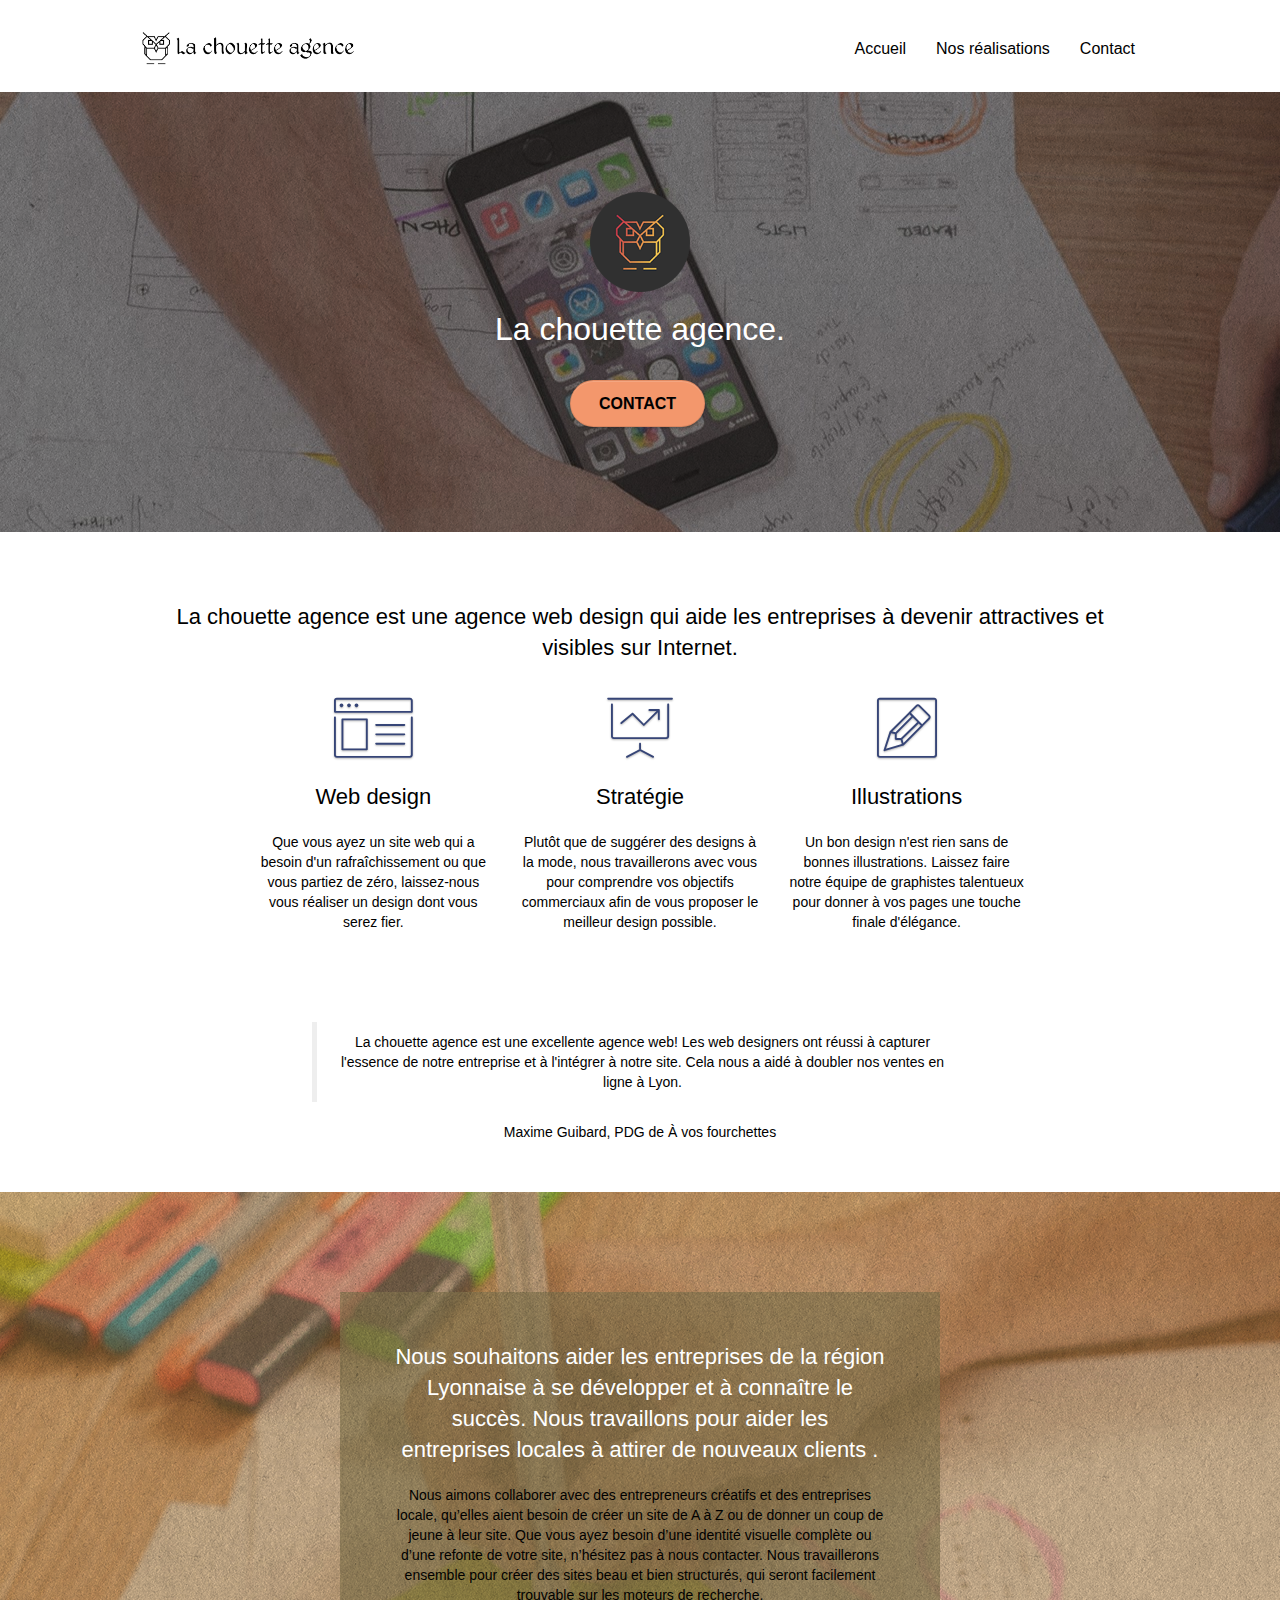
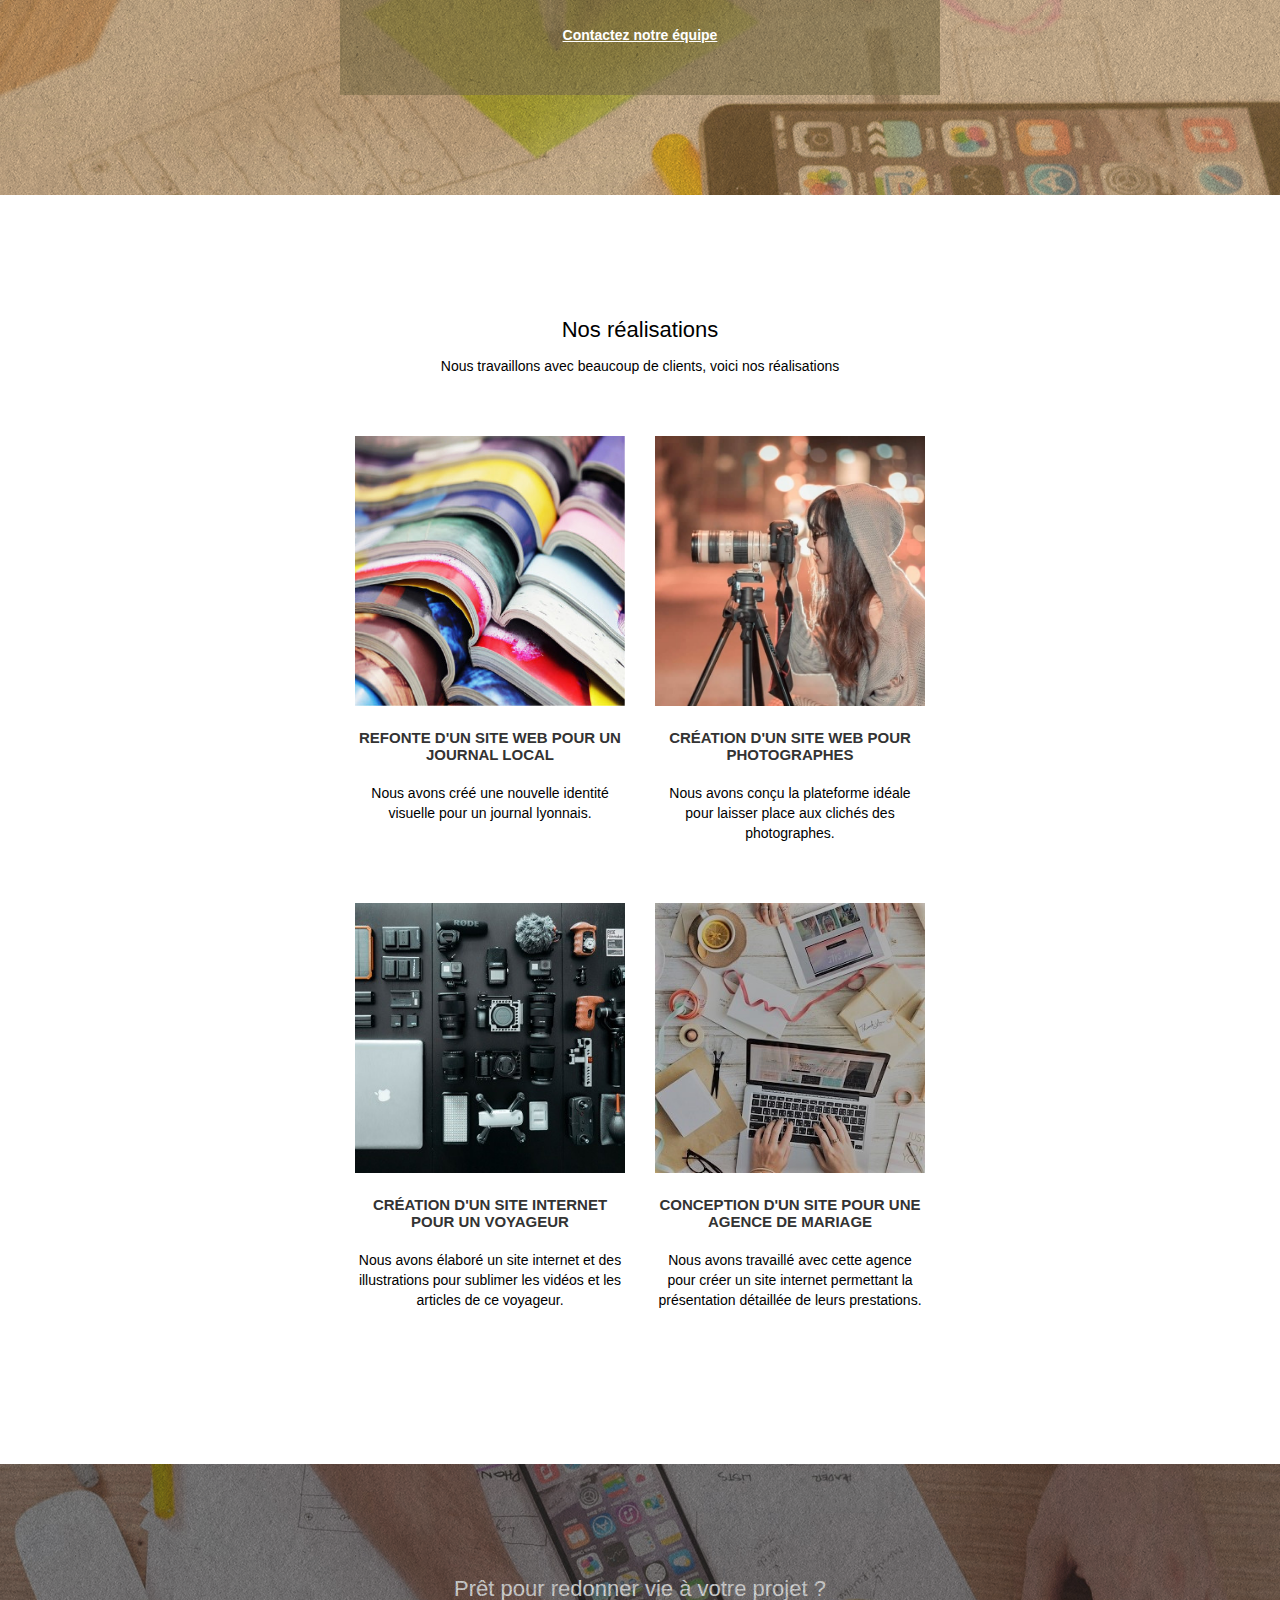
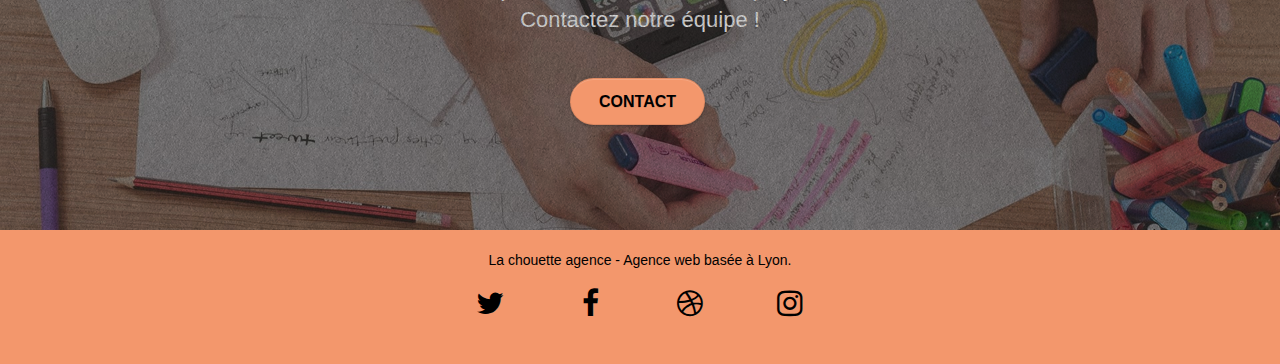
<file: index.html>
<!doctype html>
<html lang="fr">
<head>
    <meta charset="utf-8">
    <meta name="keywords" content="La chouette agence,entrprise web, Lyon,webdesign, site vitrine, site e-commerce, communication web">
    <meta name="description" content="La chouette agence, entreprise de webdesign basée à Lyon est là pour vous épauler dans votre communication web, votre référencement ou votre projet internet ">
    <meta name="viewport" content="width=device-width, initial-scale=1.0, viewport-fit=cover">
    <meta name="google-site-verification" content="WSuaDlihpGQHMtrTEBMUgXHEHr2OtljiSNyJX5euG9A" />
    
	<!-- Twitter Card -->
	<meta name="twitter:card" content="summary" />
	<meta name="twitter:title" content="La chouette agence, webdesign à Lyon" />
	<meta name="twitter:description" content="Entreprise de webdesign basée à Lyon" />
	<!-- Open Graph -->
	<meta property="og:title" content="La chouette agence, webdesign à Lyon" />
	<meta property="og:description" content="Entreprise de webdesign basée à Lyon" />
	<meta property="og:type" content="website" />
	<meta property="og:url" content="https://nico59300.github.io/NicolasLuez_4_08082021/" />
	<meta property="og:image" content="https://nico59300.github.io/NicolasLuez_4_08082021/img/logo.png" />
	
	<link rel="shortcut icon" type="image/png" href="favicon.jpg">
    
	<link rel="stylesheet" type="text/css" href="./css/bootstrap-min.css">
	<link rel="stylesheet" type="text/css" href="./css/font-awesome-min.css">
	<link rel="stylesheet" type="text/css" href="./css/et-line-min.css">
	<link rel="stylesheet" type="text/css" href="style.css">
    
	<script src="./js/jquery-2.1.0-min.js" defer></script>
	<script src="./js/bootstrap-min.js" defer></script>
	<script src="./js/blocs-min.js" defer></script>
	<script src="./js/jquery.touchSwipe-min.js" defer></script>
	<script src="./js/gmaps-min.js" defer></script>

    <title>La Chouette Agence, entreprise web basée à lyon</title>

    
<!-- Analytics -->
 <!-- Global site tag (gtag.js) - Google Analytics -->
<script async src="https://www.googletagmanager.com/gtag/js?id=G-4Q0X89YGVR"></script>
<script>
  window.dataLayer = window.dataLayer || [];
  function gtag(){dataLayer.push(arguments);}
  gtag('js', new Date());

  gtag('config', 'G-4Q0X89YGVR');
</script>
<!-- Analytics END -->
    
</head>
<body>
<!-- Principal conteneur -->
<div class="page-container">
    
<!-- bloc-0 -->
<header class="bloc bgc-white l-bloc " id="bloc-0">
	<div class="container bloc-sm">

		<nav class="navbar row">
			<div class="navbar-header">
				<a class="navbar-brand" href="index.html"><img src="img/la-chouette-agence.png" alt="Logo de l'entreprise la chouette agence de lyon" title="Logo de l'entreprise la chouette agence de lyon" height="40" /></a>
				<button id="nav-toggle" type="button" class="ui-navbar-toggle navbar-toggle" data-toggle="collapse" data-target=".navbar-1">
					<span class="sr-only">Toggle navigation</span><span class="icon-bar"></span><span class="icon-bar"></span><span class="icon-bar"></span>
				</button>
			</div>
			<div class="collapse navbar-collapse navbar-1 special-dropdown-nav">
				<ul class="site-navigation nav navbar-nav">
					<li>
						<a href="index.html">Accueil</a>
					</li>
					<li>
						<a href="index.html#works">Nos réalisations</a>
					</li>
					<li>
						<a href="contact.html">Contact</a>
					</li>
				</ul>
			</div>
		</nav>
	</div>
</header>
<!-- bloc-0 END -->

<main>
	<!-- bloc-1-presentation -->
	<section class="bloc bgc-dark-slate-blue bg-banniere d-bloc bg-t-edge bloc-bg-texture texture-paper b-parallax" id="bloc-1-hero">
		<div class="container bloc-lg">
			<div class="row tight-width-whitespace">
				<div class="col-sm-12">
					<img src="img/logo.png" class="center-block image-resize-mode" width="100" alt="Logo, La chouette agence, agence web design, lyon" title="Logo la chouette agence" />
					<h1 class="text-center hero-bloc-text tc-white ">
						La chouette agence.
					</h1>
					<div class="text-center">
						<a href="contact.html" class="btn btn-lg btn-clean btn-rd cta-hero btn-atomic-tangerine" id="cta-hero">Contact</a>
					</div>
				</div>
			</div>
		</div>
	</section>
	<!-- bloc-1-presentation END -->

	<!-- bloc-2-services -->
	<section class="bloc bgc-white l-bloc" id="bloc-2-services">
		<div class="container bloc-md">
			<div class="row">
				<div class="col-sm-12 text-center">
					<h2>La chouette agence est une agence web design qui aide les entreprises à devenir attractives et visibles sur Internet.</h2>
				</div>
			</div>
			<div class="row voffset-lg med-width-whitespace">
				<div class="col-sm-4">
					<div class="text-center">
						<span class="et-icon-browser sm-shadow icon-dark-slate-blue icons icon-lg"></span>
					</div>
					<h2 class="mg-md text-center">
						Web design
					</h2>
					<p class="text-center ">
						Que vous ayez un site web qui a besoin d'un rafraîchissement ou que vous partiez de zéro, laissez-nous vous réaliser un design dont vous serez fier.
					</p>
				</div>
				<div class="col-sm-4">
					<div class="text-center">
						<span class="et-icon-presentation sm-shadow icon-dark-slate-blue icons icon-lg"></span>
					</div>
					<h2 class="mg-md text-center">
						Stratégie
					</h2>
					<p class="text-center ">
						Plutôt que de suggérer des designs à la mode, nous travaillerons avec vous pour comprendre vos objectifs commerciaux afin de vous proposer le meilleur design possible.<br>
					</p>
				</div>
				<div class="col-sm-4">
					<div class="text-center">
						<span class="et-icon-edit sm-shadow icon-dark-slate-blue icons icon-lg"></span>
					</div>
					<h2 class="mg-md text-center">
						Illustrations
					</h2>
					<p class="text-center ">
						Un bon design n'est rien sans de bonnes illustrations. Laissez faire notre équipe de graphistes talentueux pour donner à vos pages une touche finale d'élégance.
					</p>
				</div>
			</div>
			<div class="row voffset-lg voffset">
				<div class="col-xs-12 col-md-8 col-md-offset-2 text-center">
					<figure>
						<blockquote>
							<p>
								La chouette agence est une excellente agence web! 
								Les web designers ont réussi à capturer l'essence de notre entreprise et à l'intégrer à notre site.
								Cela nous a aidé à doubler nos ventes en ligne à Lyon.
							</p>
						</blockquote>
						<figcaption>Maxime Guibard, PDG de À vos fourchettes</figcaption>
					</figure>
				</div>
			</div>
		</div>
	</section>
	<!-- bloc-2-services END -->

	<!-- bloc-3-what-i-do -->
	<section class="bloc tc-white bgc-atomic-tangerine bg-presentation d-bloc bloc-bg-texture texture-paper b-parallax" id="bloc-3-what-i-do">
		<div class="container bloc-lg">
			<div class="row tight-width-whitespace black-background">
				<div class="col-sm-12">
					<h2 class="mg-md text-center tc-white">
						Nous souhaitons aider les entreprises de la région Lyonnaise à se développer et à connaître le succès. Nous travaillons pour aider les entreprises locales à attirer de nouveaux clients .<br>
					</h2>
					<p class="text-center white">
						Nous aimons collaborer avec des entrepreneurs créatifs et des entreprises locale, qu’elles aient besoin de créer un site de A à Z ou de donner un coup de jeune à leur site. Que vous ayez besoin d’une identité visuelle complète ou d’une refonte de votre site, n’hésitez pas à nous contacter. Nous travaillerons ensemble pour créer des sites beau et bien structurés, qui seront facilement trouvable sur les moteurs de recherche. <br><br><a class="ltc-white bold-link" href="contact.html">Contactez notre équipe</a><br>
					</p>
				</div>
			</div>
		</div>
	</section>
	<!-- bloc-3-what-i-do END -->

	<!-- bloc-4-portfolio -->
	<section class="bloc bgc-white bg-repeat l-bloc" id="bloc-4-portfolio">
		<div class="container bloc-lg" >
			
			<div class="row">
				<div class="col-sm-12 text-center">
					<h2 id="works">Nos réalisations</h2>
					<p>Nous travaillons avec beaucoup de clients, voici nos réalisations</p>
				</div>
			</div>
			<div class="row tight-width-whitespace portfolio-row">
				<article class="col-sm-6">
					<a href="#" data-lightbox="img/1.jpg" data-gallery-id="gallery-1" data-caption="Refonte d'un site web pour un journal local" data-frame="snapshot-lb"><img src="img/1.jpg" alt="image illustration, Refonte d'un site web pour un journal local à Lyon" title="Refonte d'un site web pour un journal local à Lyon " class="img-responsive portfolio-thumb" /></a>
					<h3 class="mg-md text-center">
						Refonte d'un site web pour un journal local
					</h3>
					<p class="text-center">
						Nous avons créé une nouvelle identité visuelle pour un journal lyonnais.
					</p>
				</article>
				<article class="col-sm-6">
					<a href="#" data-lightbox="img/2.jpg" data-gallery-id="gallery-1" data-caption="Création d'un site web pour photographes" data-frame="snapshot-lb"><img src="img/2.jpg" class="img-responsive portfolio-thumb" alt="image illustration, création d'un site web pour photographes" title="Création d'un site web pour photographes" /></a>
					<h3 class="mg-md text-center">
						Création d'un site web pour photographes
					</h3>
					<p class="text-center">
						Nous avons conçu la plateforme idéale pour laisser place aux clichés des photographes.
					</p>
				</article>
			</div>
			<div class="row tight-width-whitespace portfolio-row">
				<article class="col-sm-6">
					<a href="#" data-lightbox="img/3.jpg" data-gallery-id="gallery-1" data-caption="Création d'un site internet pour un voyageur" data-frame="snapshot-lb"><img src="img/3.jpg" class="img-responsive portfolio-thumb" alt="image illustration, Création d'un site web pour voyageur" title="Création d'un site web pour voyageur"/></a>
					<h3 class="mg-md text-center">
						Création d'un site internet pour un voyageur
					</h3>
					<p class="text-center">
						Nous avons élaboré un site internet et des illustrations pour sublimer les vidéos et les articles de ce voyageur.
					</p>
				</article>
				<article class="col-sm-6">
					<a href="#" data-lightbox="img/4.jpeg" data-gallery-id="gallery-1" data-caption="Conception d'un site pour une agence de mariage" data-frame="snapshot-lb"><img src="img/4.jpeg" class="img-responsive portfolio-thumb" alt="image illustration, Création d'un site web pour agence de mariage" title="Création d'un site web pour agence de mariage" /></a>
					<h3 class="mg-md text-center">
						Conception d'un site pour une agence de mariage
					</h3>
					<p class="text-center">
						Nous avons travaillé avec cette agence pour créer un site internet permettant la présentation détaillée de leurs prestations.
					</p>
				</article>
			</div>
		</div>
	</section>
	<!-- bloc-4-portfolio END -->

	<!-- bloc-5-cta -->
	<section class="bloc bgc-dark-slate-blue bg-banniere d-bloc bloc-bg-texture texture-paper" id="bloc-5-cta">
		<div class="container bloc-lg">
			<div class="row">
				<h2 class="mg-md text-center tc-white">
					Prêt pour redonner vie à votre projet ?<br>Contactez notre équipe !
				</h2>
				<div class="col-sm-12 text-center">
					<a href="contact.html" class="btn btn-atomic-tangerine btn-clean btn-rd btn-lg cta-hero">Contact</a>
				</div>
			</div>
		</div>
	</section>
	<!-- bloc-5-cta END -->

	<!-- ScrollToTop Button -->
	<a class="bloc-button btn btn-d scrollToTop" onclick="scrollToTarget('1')"><span class="fa fa-chevron-up"></span></a>
	<!-- ScrollToTop Button END-->
</main>

<!-- Footer - bloc-8 -->
<footer class="bloc bgc-atomic-tangerine d-bloc" id="bloc-8">
	<div class="container bloc-sm">
		<div class="row">
			<div class="col-sm-12">
				<p class="text-center black">
					La chouette agence - Agence web basée à Lyon.<br>
				</p>
				<div class="row row-no-gutters social-container">
					<div class="col-sm-3">
						<div class="text-center">
							<a class="social" href="https://twitter.com/?lang=fr" aria-label="twitter"><span class="fa fa-twitter icon-md"></span></a>
						</div>
					</div>
					<div class="col-sm-3">
						<div class="text-center">
							<a class="social" href="https://fr-fr.facebook.com/" aria-label="facebook"><span class="fa fa-facebook icon-md"></span></a>
						</div>
					</div>
					<div class="col-sm-3">
						<div class="text-center">
							<a class="social" href="https://dribbble.com/" aria-label="dribble"><span class="fa fa-dribbble icon-md"></span></a>
						</div>
					</div>
					<div class="col-sm-3">
						<div class="text-center">
							<a class="social" href="https://www.instagram.com/?hl=fr" aria-label="instagram"><span class="fa fa-instagram icon-md"></span></a>
						</div>
					</div>
				</div>
			</div>
		</div>
	</div>
</footer>
<!-- Footer - bloc-8 END -->

</div>
<!-- Principal conteneur END -->
    

</body>
</html>
</file>
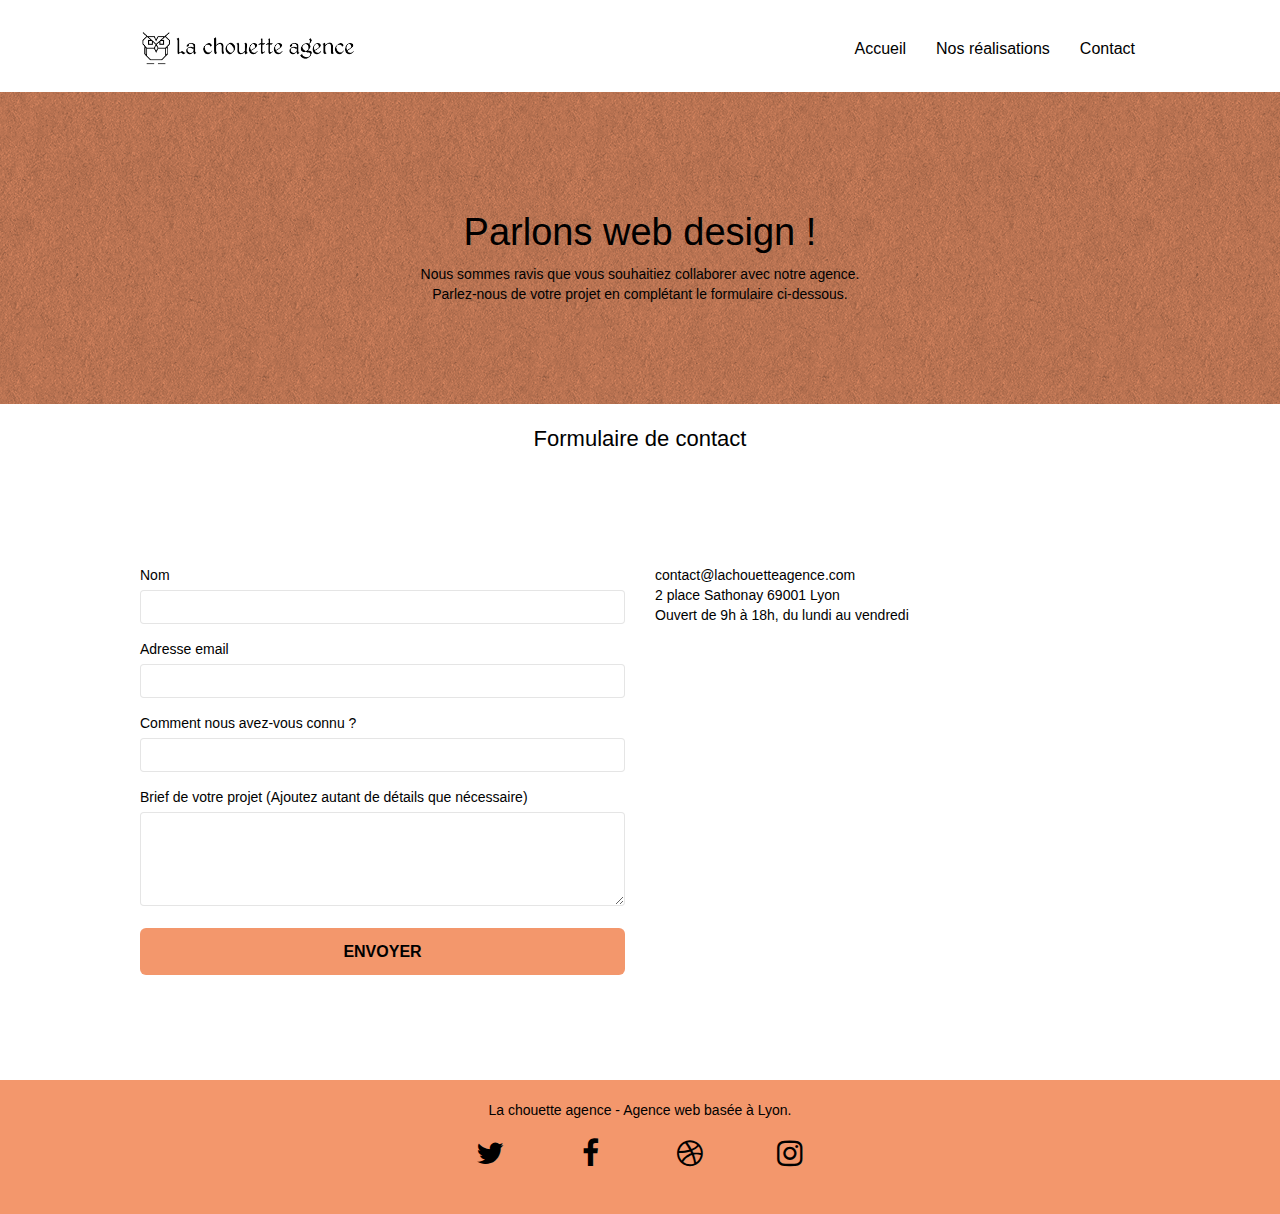
<file: contact.html>
<!doctype html>
<html lang="fr">
<head>
    <meta charset="utf-8">
    <meta name="keywords" content="La chouette agence,entreprise web design, Lyon, page contact, contactez-nous">
    <meta name="description" content="Contactez votre agence web, la chouette agence, basée à Lyon">
    <meta name="viewport" content="width=device-width, initial-scale=1.0, viewport-fit=cover">
    
	<!-- Twitter Card data -->
	<meta name="twitter:card" content="summary" />
	<meta name="twitter:title" content="Contactez-nous ! La chouette agence, webdesign à Lyon" />
	<meta name="twitter:description" content="Contactez la chouette entreprise de webdesign Lyon" />
	<!-- Open Graph data -->
	<meta property="og:title" content="Contactez-nous ! La chouette agence, webdesign à Lyon" />
	<meta property="og:description" content="Contactez la chouette agence, entreprise de webdesign à Lyon" />
	<meta property="og:type" content="website" />
	<meta property="og:url" content="https://nico59300.github.io/NicolasLuez_4_08082021/contact.html" />
	<meta property="og:image" content="https://nico59300.github.io/NicolasLuez_4_08082021/img/logo.png" />
	
	<link rel="shortcut icon" type="image/png" href="favicon.jpg">
    
	<link rel="stylesheet" type="text/css" href="./css/bootstrap-min.css">
	<link rel="stylesheet" type="text/css" href="./css/font-awesome-min.css">
	<link rel="stylesheet" type="text/css" href="./css/et-line-min.css">
	<link rel="stylesheet" type="text/css" href="style.css">
	
    
	<script src="./js/jquery-2.1.0-min.js" defer></script>
	<script src="./js/bootstrap-min.js" defer></script>
	<script src="./js/blocs-min.js" defer></script>
	<script src="./js/jqBootstrapValidation-min.js" defer></script>
	<script src="./js/formHandler-min.js" defer></script>

    <title>Contactez votre Agence web la chouette agence</title>

    
<!-- Analytics -->
 
<!-- Analytics END -->
    
</head>
<body>
<!-- Principal conteneur -->
<div class="page-container">
    
<!-- bloc-0 -->
<header class="bloc bgc-white l-bloc " id="bloc-0">
	<div class="container bloc-sm">
		<nav class="navbar row">
			<div class="navbar-header">
				<a class="navbar-brand" href="index.html"><img src="img/la-chouette-agence.png" alt="atlanta web design logo" height="40" /></a>
				<button id="nav-toggle" type="button" class="ui-navbar-toggle navbar-toggle" data-toggle="collapse" data-target=".navbar-1">
					<span class="sr-only">Toggle navigation</span><span class="icon-bar"></span><span class="icon-bar"></span><span class="icon-bar"></span>
				</button>
			</div>
			<div class="collapse navbar-collapse navbar-1 special-dropdown-nav">
				<ul class="site-navigation nav navbar-nav">
					<li>
						<a href="index.html">Accueil</a>
					</li>
					<li>
						<a href="index.html#works">Nos réalisations</a>
					</li>
					<li>
						<a href="contact.html">Contact</a>
					</li>
				</ul>
			</div>
		</nav>
	</div>
</header>
<!-- bloc-0 END -->

<!-- bloc-6 -->
<section class="bloc bg-repeat bgc-atomic-tangerine d-bloc bloc-bg-texture texture-paper" id="bloc-6">
	<div class="container bloc-lg">
		<div class="row">
			<div class="col-sm-12">
				<h1 class="text-center hero-bloc-text tc-black">
					Parlons web design !
				</h1>
				<p class="text-center mg-lg tc-black tight-width-whitespace">
					Nous sommes ravis que vous souhaitiez collaborer avec notre agence.<br>
					Parlez-nous de votre projet en complétant le formulaire ci-dessous.
				</p>
			</div>
		</div>
	</div>
</section>
<!-- bloc-6 END -->

<!-- bloc-7 -->
<section class="bloc bgc-white l-bloc" id="bloc-7">
	<h2 class="text-center">Formulaire de contact</h2>
	<div class="container bloc-lg">
		<div class="row">
			<div class="col-sm-6">
				<form id="form_1" novalidate>
					<div class="form-group">
						<label for="name">
							Nom
						</label>
						<input type="text" id="name" name="nom"  class="form-control" required />
					</div>
					<div class="form-group">
						<label for="email">
							Adresse email
						</label>
						<input id="email" name="email" class="form-control" type="email" required />
					</div>
					<div class="form-group">
						<label for="input_504">
							Comment nous avez-vous connu ?
						</label>
						<input class="form-control" type="text" required id="input_504" name="comment"/>
					</div>
					<div class="form-group">
						<label for="message">
							Brief de votre projet (Ajoutez autant de détails que nécessaire)<br>
						</label><textarea id="message" name="message" class="form-control" rows="4" cols="50" required></textarea>
					</div> 
					<button class="bloc-button btn btn-lg btn-block cta-hero btn-atomic-tangerine" type="submit">
						Envoyer
					</button>
				</form>
			</div>
			<div class="col-sm-6">
				<p>
					contact@lachouetteagence.com<br>2 place Sathonay 69001 Lyon<br>Ouvert de 9h à 18h, du lundi au vendredi<br>
				</p>
			</div>
		</div>
	</div>
</section>
<!-- bloc-7 END -->

<!-- ScrollToTop Button -->
<a class="bloc-button btn btn-d scrollToTop" onclick="scrollToTarget('1')"><span class="fa fa-chevron-up"></span></a>
<!-- ScrollToTop Button END-->


<!-- Footer - bloc-8 -->
<footer class="bloc bgc-atomic-tangerine d-bloc" id="bloc-8">
	<div class="container bloc-sm">
		<div class="row">
			<div class="col-sm-12">
				<p class="text-center black">
					La chouette agence - Agence web basée à Lyon.<br>
				</p>
				<div class="row row-no-gutters social-container">
					<div class="col-sm-3">
						<div class="text-center">
							<a class="social" href="https://twitter.com/?lang=fr" aria-label="twitter"><span class="fa fa-twitter icon-md"></span></a>
						</div>
					</div>
					<div class="col-sm-3">
						<div class="text-center">
							<a class="social" href="https://fr-fr.facebook.com/" aria-label="facebook"><span class="fa fa-facebook icon-md"></span></a>
						</div>
					</div>
					<div class="col-sm-3">
						<div class="text-center">
							<a class="social" href="https://dribbble.com/" aria-label="dribble"><span class="fa fa-dribbble icon-md"></span></a>
						</div>
					</div>
					<div class="col-sm-3">
						<div class="text-center">
							<a class="social" href="https://www.instagram.com/?hl=fr" aria-label="instagram"><span class="fa fa-instagram icon-md"></span></a>
						</div>
					</div>
				</div>
			</div>
		</div>
	</div>
</footer>
<!-- Footer - bloc-8 END -->

</div>
<!-- Principal conteneur END -->
    

</body>
</html>
</file>
<file: css/et-line-min.css>
@font-face{font-family:et-line;src:url(../fonts/et-line.eot);src:url(../fonts/et-line.eot?#iefix) format('embedded-opentype'),url(../fonts/et-line.woff) format('woff'),url(../fonts/et-line.ttf) format('truetype'),url(../fonts/et-line.svg#et-line) format('svg');font-weight:400;font-style:normal}.et-icon-adjustments,.et-icon-alarmclock,.et-icon-anchor,.et-icon-aperture,.et-icon-attachment,.et-icon-bargraph,.et-icon-basket,.et-icon-beaker,.et-icon-bike,.et-icon-book-open,.et-icon-briefcase,.et-icon-browser,.et-icon-calendar,.et-icon-camera,.et-icon-caution,.et-icon-chat,.et-icon-circle-compass,.et-icon-clipboard,.et-icon-clock,.et-icon-cloud,.et-icon-compass,.et-icon-desktop,.et-icon-dial,.et-icon-document,.et-icon-documents,.et-icon-download,.et-icon-dribbble,.et-icon-edit,.et-icon-envelope,.et-icon-expand,.et-icon-facebook,.et-icon-flag,.et-icon-focus,.et-icon-gears,.et-icon-genius,.et-icon-gift,.et-icon-global,.et-icon-globe,.et-icon-googleplus,.et-icon-grid,.et-icon-happy,.et-icon-hazardous,.et-icon-heart,.et-icon-hotairballoon,.et-icon-hourglass,.et-icon-key,.et-icon-laptop,.et-icon-layers,.et-icon-lifesaver,.et-icon-lightbulb,.et-icon-linegraph,.et-icon-linkedin,.et-icon-lock,.et-icon-magnifying-glass,.et-icon-map,.et-icon-map-pin,.et-icon-megaphone,.et-icon-mic,.et-icon-mobile,.et-icon-newspaper,.et-icon-notebook,.et-icon-paintbrush,.et-icon-paperclip,.et-icon-pencil,.et-icon-phone,.et-icon-picture,.et-icon-pictures,.et-icon-piechart,.et-icon-presentation,.et-icon-pricetags,.et-icon-printer,.et-icon-profile-female,.et-icon-profile-male,.et-icon-puzzle,.et-icon-quote,.et-icon-recycle,.et-icon-refresh,.et-icon-ribbon,.et-icon-rss,.et-icon-sad,.et-icon-scissors,.et-icon-scope,.et-icon-search,.et-icon-shield,.et-icon-speedometer,.et-icon-strategy,.et-icon-streetsign,.et-icon-tablet,.et-icon-target,.et-icon-telescope,.et-icon-toolbox,.et-icon-tools,.et-icon-tools-2,.et-icon-trophy,.et-icon-tumblr,.et-icon-twitter,.et-icon-upload,.et-icon-video,.et-icon-wallet,.et-icon-wine{font-family:et-line;speak:none;font-style:normal;font-weight:400;font-variant:normal;text-transform:none;line-height:1;-webkit-font-smoothing:antialiased;-moz-osx-font-smoothing:grayscale;display:inline-block}.et-icon-mobile:before{content:"\e000"}.et-icon-laptop:before{content:"\e001"}.et-icon-desktop:before{content:"\e002"}.et-icon-tablet:before{content:"\e003"}.et-icon-phone:before{content:"\e004"}.et-icon-document:before{content:"\e005"}.et-icon-documents:before{content:"\e006"}.et-icon-search:before{content:"\e007"}.et-icon-clipboard:before{content:"\e008"}.et-icon-newspaper:before{content:"\e009"}.et-icon-notebook:before{content:"\e00a"}.et-icon-book-open:before{content:"\e00b"}.et-icon-browser:before{content:"\e00c"}.et-icon-calendar:before{content:"\e00d"}.et-icon-presentation:before{content:"\e00e"}.et-icon-picture:before{content:"\e00f"}.et-icon-pictures:before{content:"\e010"}.et-icon-video:before{content:"\e011"}.et-icon-camera:before{content:"\e012"}.et-icon-printer:before{content:"\e013"}.et-icon-toolbox:before{content:"\e014"}.et-icon-briefcase:before{content:"\e015"}.et-icon-wallet:before{content:"\e016"}.et-icon-gift:before{content:"\e017"}.et-icon-bargraph:before{content:"\e018"}.et-icon-grid:before{content:"\e019"}.et-icon-expand:before{content:"\e01a"}.et-icon-focus:before{content:"\e01b"}.et-icon-edit:before{content:"\e01c"}.et-icon-adjustments:before{content:"\e01d"}.et-icon-ribbon:before{content:"\e01e"}.et-icon-hourglass:before{content:"\e01f"}.et-icon-lock:before{content:"\e020"}.et-icon-megaphone:before{content:"\e021"}.et-icon-shield:before{content:"\e022"}.et-icon-trophy:before{content:"\e023"}.et-icon-flag:before{content:"\e024"}.et-icon-map:before{content:"\e025"}.et-icon-puzzle:before{content:"\e026"}.et-icon-basket:before{content:"\e027"}.et-icon-envelope:before{content:"\e028"}.et-icon-streetsign:before{content:"\e029"}.et-icon-telescope:before{content:"\e02a"}.et-icon-gears:before{content:"\e02b"}.et-icon-key:before{content:"\e02c"}.et-icon-paperclip:before{content:"\e02d"}.et-icon-attachment:before{content:"\e02e"}.et-icon-pricetags:before{content:"\e02f"}.et-icon-lightbulb:before{content:"\e030"}.et-icon-layers:before{content:"\e031"}.et-icon-pencil:before{content:"\e032"}.et-icon-tools:before{content:"\e033"}.et-icon-tools-2:before{content:"\e034"}.et-icon-scissors:before{content:"\e035"}.et-icon-paintbrush:before{content:"\e036"}.et-icon-magnifying-glass:before{content:"\e037"}.et-icon-circle-compass:before{content:"\e038"}.et-icon-linegraph:before{content:"\e039"}.et-icon-mic:before{content:"\e03a"}.et-icon-strategy:before{content:"\e03b"}.et-icon-beaker:before{content:"\e03c"}.et-icon-caution:before{content:"\e03d"}.et-icon-recycle:before{content:"\e03e"}.et-icon-anchor:before{content:"\e03f"}.et-icon-profile-male:before{content:"\e040"}.et-icon-profile-female:before{content:"\e041"}.et-icon-bike:before{content:"\e042"}.et-icon-wine:before{content:"\e043"}.et-icon-hotairballoon:before{content:"\e044"}.et-icon-globe:before{content:"\e045"}.et-icon-genius:before{content:"\e046"}.et-icon-map-pin:before{content:"\e047"}.et-icon-dial:before{content:"\e048"}.et-icon-chat:before{content:"\e049"}.et-icon-heart:before{content:"\e04a"}.et-icon-cloud:before{content:"\e04b"}.et-icon-upload:before{content:"\e04c"}.et-icon-download:before{content:"\e04d"}.et-icon-target:before{content:"\e04e"}.et-icon-hazardous:before{content:"\e04f"}.et-icon-piechart:before{content:"\e050"}.et-icon-speedometer:before{content:"\e051"}.et-icon-global:before{content:"\e052"}.et-icon-compass:before{content:"\e053"}.et-icon-lifesaver:before{content:"\e054"}.et-icon-clock:before{content:"\e055"}.et-icon-aperture:before{content:"\e056"}.et-icon-quote:before{content:"\e057"}.et-icon-scope:before{content:"\e058"}.et-icon-alarmclock:before{content:"\e059"}.et-icon-refresh:before{content:"\e05a"}.et-icon-happy:before{content:"\e05b"}.et-icon-sad:before{content:"\e05c"}.et-icon-facebook:before{content:"\e05d"}.et-icon-twitter:before{content:"\e05e"}.et-icon-googleplus:before{content:"\e05f"}.et-icon-rss:before{content:"\e060"}.et-icon-tumblr:before{content:"\e061"}.et-icon-linkedin:before{content:"\e062"}.et-icon-dribbble:before{content:"\e063"}
</file>
<file: style.css>
body {
    margin: 0;
    padding: 0;
    background: #FFF;
    overflow-x: hidden;
}

a,
button {
    transition: all .3s ease-in-out;
    outline: none!important;
}

a:hover {
    text-decoration: none;
    cursor: pointer;
}

#page-loading-blocs-notifaction {
    position: fixed;
    top: 0;
    bottom: 0;
    width: 100%;
    z-index: 100000;
    background: #FFFFFF url("img/pageload-spinner.gif") no-repeat center center;
}

.bloc {
    width: 100%;
    clear: both;
    background: 50% 50% no-repeat;
    padding: 0 50px;
    background-size: cover;
    position: relative;
}

.bloc .container {
    padding-left: 0;
    padding-right: 0;
}

.bloc-lg {
    padding: 100px 50px;
}

.bloc-md {
    padding: 50px;
}

.bloc-sm {
    padding: 20px 50px;
}

.bg-center,
.bg-l-edge,
.bg-r-edge,
.bg-t-edge,
.bg-b-edge,
.bg-tl-edge,
.bg-bl-edge,
.bg-tr-edge,
.bg-br-edge,
.bg-repeat {
    background-size: auto!important;
}

.bg-repeat {
    background: repeat;
}

.bg-t-edge {
    background: top no-repeat;
}

.bloc-bg-texture::before {
    content: "";
    background-size: 2px 2px;
    position: absolute;
    top: 0;
    bottom: 0;
    left: 0;
    right: 0;
}

.texture-paper::before {
    background: url("img/texture-paper.png");
    background-size: 280px 280px;
}

.b-parallax {
    background-attachment: fixed;
}

.d-bloc {
    color: rgba(255, 255, 255, .7);
}

.d-bloc button:hover {
    color: rgba(255, 255, 255, .9);
}

.d-bloc .icon-round,
.d-bloc .icon-square,
.d-bloc .icon-rounded,
.d-bloc .icon-semi-rounded-a,
.d-bloc .icon-semi-rounded-b {
    border-color: rgba(255, 255, 255, .9);
}

.d-bloc .divider-h span {
    border-color: rgba(255, 255, 255, .2);
}

.d-bloc .a-btn,
.d-bloc .navbar a,
.d-bloc .navbar-brand,
.d-bloc a .icon-sm,
.d-bloc a .icon-md,
.d-bloc a .icon-lg,
.d-bloc a .icon-xl,
.d-bloc h1 a,
.d-bloc h2 a,
.d-bloc h3 a,
.d-bloc h4 a,
.d-bloc h5 a,
.d-bloc h6 a,
.d-bloc p a {
    color: rgba(255, 255, 255, .6);
}

.d-bloc .a-btn:hover,
.d-bloc .navbar a:hover,
.d-bloc .navbar-brand:hover,
.d-bloc a:hover .icon-sm,
.d-bloc a:hover .icon-md,
.d-bloc a:hover .icon-lg,
.d-bloc a:hover .icon-xl,
.d-bloc h1 a:hover,
.d-bloc h2 a:hover,
.d-bloc h3 a:hover,
.d-bloc h4 a:hover,
.d-bloc h5 a:hover,
.d-bloc h6 a:hover,
.d-bloc p a:hover {
    color: rgba(255, 255, 255, 1);
}

.d-bloc .navbar-toggle .icon-bar {
    background: rgba(255, 255, 255, 1);
}

.d-bloc .btn-wire,
.d-bloc .btn-wire:hover {
    color: rgba(255, 255, 255, 1);
    border-color: rgba(255, 255, 255, 1);
}

.d-bloc .panel {
    color: rgba(0, 0, 0, .5);
}

.d-bloc .panel button:hover {
    color: rgba(0, 0, 0, .7);
}

.d-bloc .panel icon {
    border-color: rgba(0, 0, 0, .7);
}

.d-bloc .panel .divider-h span {
    border-color: rgba(0, 0, 0, .1);
}

.d-bloc .panel .a-btn {
    color: rgba(0, 0, 0, .6);
}

.d-bloc .panel .a-btn:hover {
    color: rgba(0, 0, 0, 1);
}

.d-bloc .panel .btn-wire,
.d-bloc .panel .btn-wire:hover {
    color: rgba(0, 0, 0, .7);
    border-color: rgba(0, 0, 0, .3);
}

.d-bloc .panel,
.l-bloc {
    color: rgba(0, 0, 0, .5);
}

.d-bloc .panel button:hover,
.l-bloc button:hover {
    color: rgba(0, 0, 0, .7);
}

.l-bloc .icon-round,
.l-bloc .icon-square,
.l-bloc .icon-rounded,
.l-bloc .icon-semi-rounded-a,
.l-bloc .icon-semi-rounded-b {
    border-color: rgba(0, 0, 0, .7);
}

.d-bloc .panel .divider-h span,
.l-bloc .divider-h span {
    border-color: rgba(0, 0, 0, .1);
}

.d-bloc .panel .a-btn,
.l-bloc .a-btn,
.l-bloc .navbar a,
.l-bloc .navbar-brand,
.l-bloc a .icon-sm,
.l-bloc a .icon-md,
.l-bloc a .icon-lg,
.l-bloc a .icon-xl,
.l-bloc h1 a,
.l-bloc h2 a,
.l-bloc h3 a,
.l-bloc h4 a,
.l-bloc h5 a,
.l-bloc h6 a,
.l-bloc p a {
    color: rgba(0, 0, 0, .6);
}

.d-bloc .panel .a-btn:hover,
.l-bloc .a-btn:hover,
.l-bloc .navbar a:hover,
.l-bloc .navbar-brand:hover,
.l-bloc a:hover .icon-sm,
.l-bloc a:hover .icon-md,
.l-bloc a:hover .icon-lg,
.l-bloc a:hover .icon-xl,
.l-bloc h1 a:hover,
.l-bloc h2 a:hover,
.l-bloc h3 a:hover,
.l-bloc h4 a:hover,
.l-bloc h5 a:hover,
.l-bloc h6 a:hover,
.l-bloc p a:hover {
    color: rgba(0, 0, 0, 1);
}

.l-bloc .navbar-toggle .icon-bar {
    color: rgba(0, 0, 0, .6);
}

.d-bloc .panel .btn-wire,
.d-bloc .panel .btn-wire:hover,
.l-bloc .btn-wire,
.l-bloc .btn-wire:hover {
    color: rgba(0, 0, 0, .7);
    border-color: rgba(0, 0, 0, .3);
}

.voffset {
    margin-top: 30px;
}

.voffset-lg {
    margin-top: 80px;
}

.row-no-gutters {
    margin-right: 0;
    margin-left: 0;
}

.row.row-no-gutters > [class^="col-"],
.row.row-no-gutters > [class*=" col-"] {
    padding-right: 0;
    padding-left: 0;
}

#bloc-1-hero h1 {
    font-size: 32px;
}

.navbar {
    margin-bottom: 0;
    z-index: 1;
}

.navbar-brand {
    height: auto;
    padding: 3px 15px;
    font-size: 25px;
    font-weight: normal;
    font-weight: 600;
    line-height: 44px;
}

.navbar-brand img {
    max-height: 200px;
    margin: 0 5px 0 0;
    display: inline;
}

.navbar-brand img[src$=svg] {
    min-width: 100px;
}

.nav-center .navbar-brand img {
    margin: 0;
}

.navbar .nav {
    padding-top: 2px;
    margin-right: -16px;
    float: right;
    z-index: 1;
}

.nav > li {
    float: left;
    margin-top: 4px;
    font-size: 16px;
}

.navbar-nav .open .dropdown-menu > li > a {
    text-align: inherit;
}

.nav > li a:hover,
.nav > li a:focus {
    background: transparent;
}

.navbar-toggle {
    margin: 10px 10px 0 0;
    border: 0px;
}

.navbar-toggle:hover {
    background: transparent!important;
}

.navbar-toggle .icon-bar {
    background-color: rgba(0, 0, 0, .5);
    width: 26px;
}

.nav-invert .navbar .nav {
    float: left;
}

.nav-invert .navbar-header,
.nav-invert .navbar-brand {
    float: right;
    position: relative;
    z-index: 2;
}

@media (min-width: 768px) {
    .site-navigation {
        position: absolute;
        top: 50%;
        right: 20px;
        transform: translate(0, -50%);
        transform: translateY(-50%);
    }
    .nav > li .dropdown-menu a,
    .nav > li .dropdown-menu a:hover {
        color: #484848;
    }
    .nav-invert .site-navigation {
        left: 0;
        right: 0;
    }
    .nav-center {
        text-align: center;
    }
    .nav-center .navbar-header {
        width: 100%;
    }
    .nav-center .navbar-header,
    .nav-center .navbar-brand,
    .nav-center .nav > li {
        float: none;
        display: inline-block;
    }
    .nav-center .site-navigation {
        position: relative;
        width: 100%;
        right: 0;
        margin-right: 0px;
        margin-top: 20px;
    }
    .nav-center.mini-nav .navbar-toggle {
        float: none;
        margin: 10px auto 0;
    }
}

.nav > li > .dropdown a {
    background: none!important;
    display: block;
    padding: 14px 15px;
}

nav .caret {
    margin: 0 5px;
}

.dropdown-menu .dropdown-menu {
    top: -8px;
    left: 100%;
}

.dropdown-menu .dropmenu-flow-right {
    top: 100%;
    left: 0;
    margin-left: -1px;
    border-top-left-radius: 0;
    border-top-right-radius: 0;
}

.dropdown-menu .dropdown span {
    border: 4px solid black;
    border-top-color: transparent;
    border-right-color: transparent;
    border-bottom-color: transparent;
    margin: 6px -5px 0 0!important;
    float: right;
}

.mg-md {
    margin-top: 10px;
    margin-bottom: 20px;
}

.mg-lg {
    margin-top: 10px;
    margin-bottom: 40px;
}

.btn {
    margin: 0 5px 5px 0;
}

.btn.pull-right {
    margin: 0 0 5px 5px;
}

.btn-d,
.btn-d:hover,
.btn-d:focus {
    color: #FFF;
    background: rgba(0, 0, 0, .3);
}

button {
    outline: none!important;
}

.btn-rd {
    border-radius: 40px;
}

.btn-clean {
    border: 1px solid rgba(0, 0, 0, .08);
    border-bottom-color: rgba(0, 0, 0, .1);
    text-shadow: 0 1px 0 rgba(0, 0, 1, .1);
    box-shadow: 0 1px 3px rgba(0, 0, 1, .25), inset 0 1px 0 0 rgba(255, 255, 255, .15);
}

.icon-md {
    font-size: 30px!important;
}

.icon-lg {
    font-size: 60px!important;
}

.sm-shadow {
    text-shadow: 0 1px 2px rgba(0, 0, 0, .3);
}

.panel-sq,
.panel-sq .panel-heading,
.panel-sq .panel-footer {
    border-radius: 0;
}

.panel-rd {
    border-radius: 30px;
}

.panel-rd .panel-heading {
    border-radius: 29px 29px 0 0;
}

.panel-rd .panel-footer {
    border-radius: 0 0 29px 29px;
}

.form-control {
    border-color: rgba(0, 0, 0, .1);
    box-shadow: none;
}

.scrollToTop {
    width: 40px;
    height: 40px;
    position: fixed;
    bottom: 20px;
    right: 20px;
    opacity: 0;
    z-index: 500;
    transition: all .3s ease-in-out;
}

.scrollToTop span {
    margin-top: 6px;
}

.showScrollTop {
    font-size: 14px;
    opacity: 1;
}

a[data-lightbox] {
    position: relative;
    display: block;
    text-align: center;
}

a[data-lightbox]:hover::before {
    content: "+";
    font-family: "HelveticaNeue-Light", "Helvetica Neue Light", "Helvetica Neue", Helvetica, Arial;
    font-size: 32px;
    width: 50px;
    height: 50px;
    margin-left: -25px;
    border-radius: 50%;
    background: rgba(0, 0, 0, .6);
    color: #FFF;
    font-weight: 100;
    z-index: 1;
    position: absolute;
    top: 50%;
    transform: translateY(-50%);
    transform: translateY(-50%);
}

a[data-lightbox]:hover img {
    opacity: 0.6;
    animation-fill-mode: none;
}

#lightbox-modal {
    display: flex;
    align-items: center;
}

#lightbox-modal .modal-dialog {
    width: 90%;
    max-width: 900px;
    margin: 0 auto 0;
}

#lightbox-modal .modal-dialog img {
    max-height: 90vh;
    margin: 0 auto;
}

.lightbox-caption {
    padding: 20px;
    color: #FFF;
    background: rgba(0, 0, 0, .5);
    position: absolute;
    left: 15px;
    right: 15px;
    bottom: 5px;
}

.close-lightbox {
    color: #FFF;
    font-size: 30px;
    position: absolute;
    top: 20px;
    right: 20px;
    z-index: 20;
    background: rgba(0, 0, 0, .5);
    border: none;
    line-height: 30px;
    padding: 0 9px 5px;
    opacity: 0.3;
}

.close-lightbox:hover,
.next-lightbox:hover,
.prev-lightbox:hover {
    opacity: 1.0;
    color: #FFF;
}

.next-lightbox,
.prev-lightbox {
    font-size: 20px;
    color: rgba(255, 255, 255, .9);
    background: rgba(0, 0, 0, .5);
    transition: all .2s ease-in-out;
    position: absolute;
    top: 45%;
    z-index: 1;
    opacity: 0.4;
}

.next-lightbox {
    padding: 6px 8px 1px 13px;
    right: 25px;
}

.prev-lightbox {
    padding: 6px 13px 1px 10px;
    left: 25px;
}

.snapshot-lb .modal-body {
    padding-bottom: 45px;
}

.snapshot-lb .lightbox-caption {
    padding: 0;
    color: rgba(0, 0, 0, .5);
    background: none;
}

h1,
h2,
h3,
h4,
h5,
h6,
p,
label,
figcaption,
.btn,
a {
    font-family: "helvetica";
    font-weight: 400;
    color: black!important;
}

.container {
    max-width: 1000px;
}

.hero-bloc-text {
    font-size: 38px;
}

.hero-bloc-text-sub {
    font-size: 36px;
}

.statement-bloc-text {
    line-height: 26px;
    font-style: italic;
    font-size: 20px;
    text-align: center;
    font-weight: lighter;
    max-width: 520px;
    margin: auto auto auto auto;
}

p {
    font-size: 14px;
}

.tight-width-whitespace {
    max-width: 600px;
    margin: auto auto auto auto;
}

.h1 {
    font-size: 20px;
    font-family: "Open Sans";
}

.cta-hero {
    margin-top: 22px;
    color: #FFFFFF!important;
    text-transform: uppercase;
    padding: 12px 28px 12px 28px;
    font-size: 16px;
    font-weight: 700;
}

a.social {
    display: inline-block;
    min-width: 48px;
    min-height: 48px;
    margin: 8px;
}

a.social:hover span {
    color: grey;
}

a[href="contact.html"] {
    color: black;
}



h2 {
    font-size: 22px;
    line-height: 1.4em;
}

h2.tc-white {
    color: white!important;
}

h3 {
    font-size: 15px;
    text-transform: uppercase;
    font-weight: 700;
    color: #333333!important;
}

.med-width-whitespace {
    max-width: 800px;
    margin: auto auto auto auto;
    box-shadow: 0px 0px 0px #000000;
}

h1 {
    color: white!important;
}

h4 {
    color: #333333!important;
}

.icons {
    margin-bottom: 14px;
    margin-top: 24px;
}
.social-container {
    max-width: 400px;
    margin: auto;
}

p.black, a.social > span{
    color: black!important;
}

.portfolio-thumb {
    margin-bottom: 24px;
    width: 100%;
}

.portfolio-row {
    margin-bottom: 44px;
    margin-top: 50px;
}

.avatar {
    box-shadow: 0px 4px 9px rgba(0, 0, 0, 0.3);
}

.black-background {
    background-color: rgba(165, 147, 99, 0.7);
    padding: 40px 40px 40px 40px;
}

.bold-link {
    font-weight: 900;
    text-decoration: underline!important;
}

.bgc-white {
    background-color: #FFFFFF;
}

.bgc-dark-slate-blue {
    background-color: #364577;
}

.bgc-atomic-tangerine {
    background-color: #F3976C;
}

.tc-black {
    color: black!important;
}

.btn-atomic-tangerine {
    background: #F3976C;
    color: black!important;
}

.btn-atomic-tangerine:hover {
    background: #c27956!important;
    color: #FFFFFF!important;
}

.ltc-white {
    color: #FFFFFF!important;
}

.ltc-white:hover {
    color: #cccccc!important;
}

.ltc-atomic-tangerine {
    color: #F3976C!important;
}

.ltc-atomic-tangerine:hover {
    color: #c27956!important;
}

.icon-dark-slate-blue {
    color: #364577!important;
    border-color: #364577!important;
}

.bg-banniere {
    background-image: url("img/la-chouette-agence-banniere.jpg");
}

.bg-presentation {
    background-image: url("img/image-de-presentation.jpeg");
}

@media (max-width: 1024px) {
    .bloc {
        padding-left: 20px;
        padding-right: 20px;
    }
    .bloc.full-width-bloc,
    .bloc-tile-2.full-width-bloc .container,
    .bloc-tile-3.full-width-bloc .container,
    .bloc-tile-4.full-width-bloc .container {
        padding-left: 0;
        padding-right: 0;
    }
}

@media (max-width: 992px) and (min-width: 768px) {
    .navbar .nav {
        max-width: 80%
    }
    .nav-center.navbar .nav {
        max-width: 100%
    }
}

@media only screen and (min-width: 768px) and (max-width: 1024px) and (orientation: landscape) {
    .b-parallax {
        background-attachment: scroll;
    }
}

@media only screen and (min-width: 1024px) and (max-width: 1366px) {
    .b-parallax {
        background-attachment: scroll;
    }
}

@media (max-width: 991px) {
    .container {
        width: 100%;
    }
    .b-parallax {
        background-attachment: scroll;
    }
    .page-container,
    #hero-bloc {
        overflow-x: hidden;
        position: relative;
    }
    .bloc-group,
    .bloc-group .bloc {
        display: block;
        width: 100%;
    }
    .bloc-fill-screen .fill-bloc-top-edge,
    .bloc-fill-screen .fill-bloc-bottom-edge {
        padding: 0 20px;
    }
}

@media (max-width: 767px) {
    .page-container {
        overflow-x: hidden;
        position: relative;
    }
    h1,
    h2,
    h3,
    h4,
    h5,
    h6,
    p,
    #disqus_thread {
        padding-left: 10px!important;
        padding-right: 10px!important;
    }
    .b-parallax {
        background-attachment: scroll;
    }
    .navbar .nav {
        padding-top: 0;
        border-top: 1px solid rgba(0, 0, 0, .2);
        float: none!important;
    }
    .navbar.row {
        margin-left: 0;
        margin-right: 0;
    }
    .site-navigation {
        position: inherit;
        transform: none;
    }
    .nav > li {
        margin-top: 0;
        border-bottom: 1px solid rgba(0, 0, 0, .1);
        background: rgba(0, 0, 0, .05);
        text-align: left;
        padding-left: 15px;
        width: 100%;
    }
    .nav > li:hover {
        background: rgba(0, 0, 0, .08);
    }
    .dropdown .dropdown a .caret {
        float: none;
        margin: 5px 0 0 10px!important;
        border: 4px solid black;
        border-bottom-color: transparent;
        border-right-color: transparent;
        border-left-color: transparent;
    }
    #hero-bloc .navbar .nav {
        background: rgba(0, 0, 0, .8);
    }
    #hero-bloc .navbar .nav a {
        color: rgba(255, 255, 255, .6);
    }
    .hero {
        padding: 50px 0;
    }
    .hero-nav {
        left: -1px;
        right: -1px;
    }
    .navbar-collapse {
        padding: 0;
        overflow-x: hidden;
        box-shadow: none;
    }
    .navbar-brand img {
        max-height: 40px;
        width: auto;
    }
    .nav-invert .navbar-header {
        float: none;
        width: 100%;
    }
    .nav-invert .navbar-toggle {
        float: left;
        margin-left: 10px;
    }
    .bloc {
        padding-left: 0;
        padding-right: 0;
    }
    .bloc-xxl,
    .bloc-xl,
    .bloc-lg {
        padding: 40px 0;
    }
    .bloc-sm,
    .bloc-md {
        padding-left: 0;
        padding-right: 0;
    }
    .bloc-tile-2 .container,
    .bloc-tile-3 .container,
    .bloc-tile-4 .container,
    .bloc-fill-screen .fill-bloc-top-edge,
    .bloc-fill-screen .fill-bloc-bottom-edge {
        padding-left: 0;
        padding-right: 0;
    }
    .a-block {
        padding: 0 10px;
    }
    .btn-dwn {
        display: none;
    }
    .voffset {
        margin-top: 5px;
    }
    .voffset-md {
        margin-top: 20px;
    }
    .voffset-lg {
        margin-top: 30px;
    }
    form {
        padding: 5px;
    }
    .close-lightbox {
        display: inline-block;
    }
    .blocsapp-device-iphone5 {
        background-size: 216px 425px;
        padding-top: 60px;
        width: 216px;
        height: 425px;
    }
    .blocsapp-device-iphone5 img {
        width: 180px;
        height: 320px;
    }
}

@media (max-width: 425px) {
    .bloc {
        padding-left: 0;
        padding-right: 0;
    }
    .bg-banniere {
        background-image: url("img/la-chouette-agence-banniere-mobile.jpg");
        background-size: cover;
    }
    
    .bg-presentation {
        background-image: url("img/image-de-presentation-mobile.jpg");
    }
}

@media (max-width: 767px) {
    .bloc-mob-center-text {
        text-align: center;
    }
}
</file>
